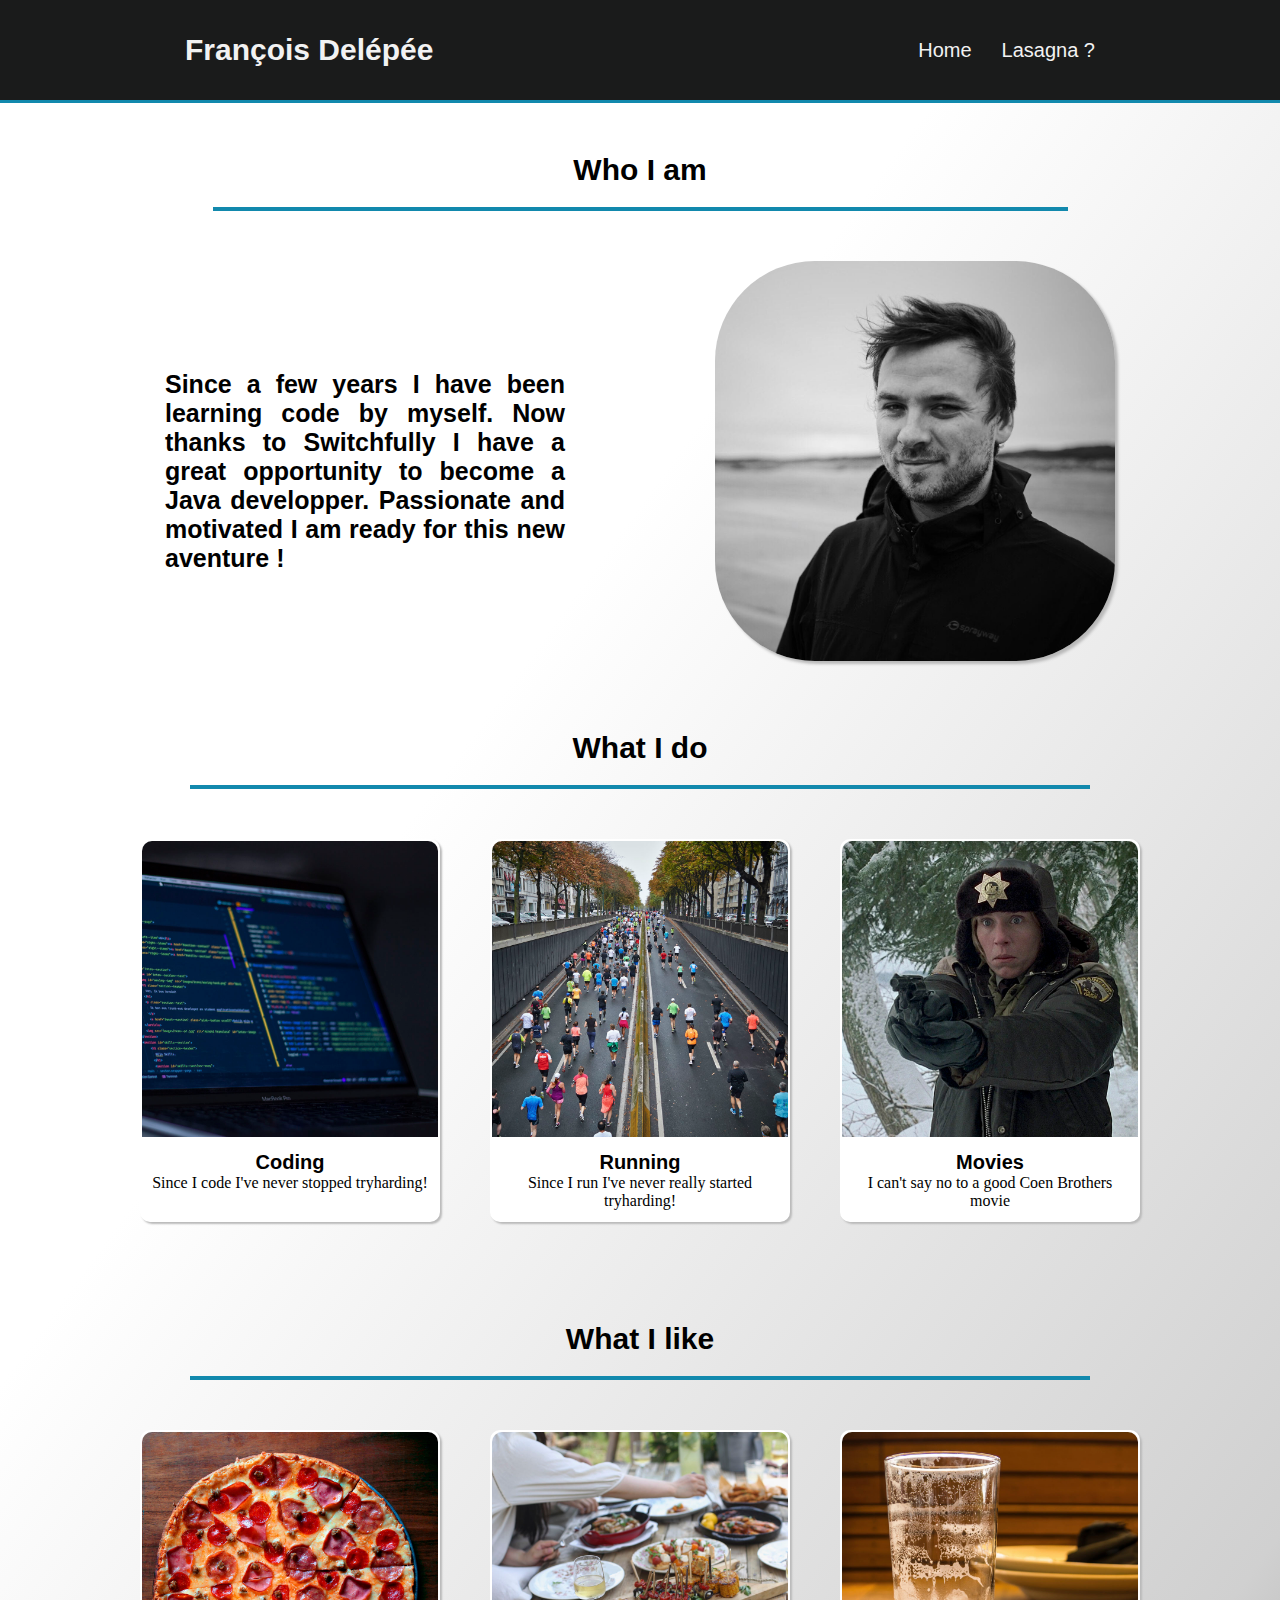
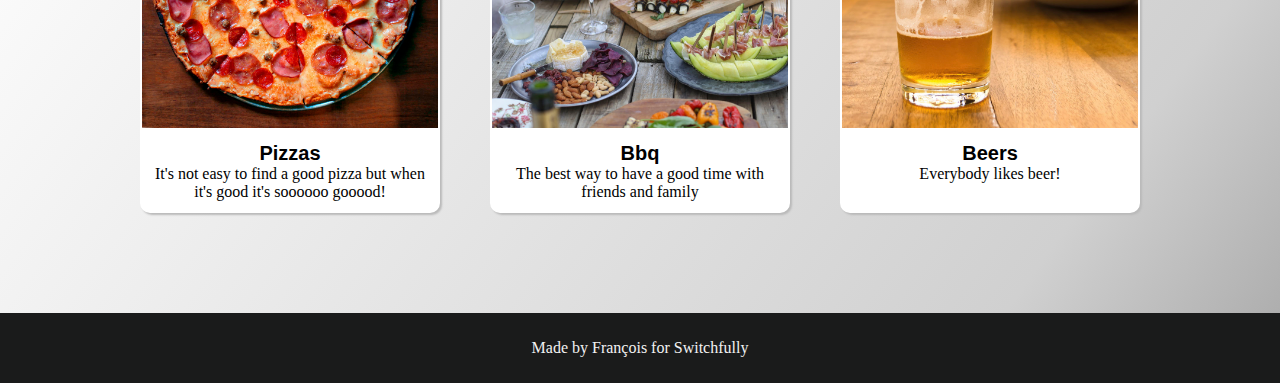
<file: index.html>
<!DOCTYPE html>
<html lang="en" dir="ltr">
  <head>
    <meta charset="utf-8">
    <meta name='viewport'
      content='width=device-width, initial-scale=1.0, maximum-scale=1.0' />
    <title>François Delépée</title>
    <link rel="stylesheet" href="style.css">
  </head>
  <body>


  <header>
    <div class="header-container">
      <h1 class="name">François Delépée</h1>
      <nav>
        <ul class="nav-list">
          <li class="nav-list-items"><a class="nav-list-link" href="index.html">Home</a></li>
          <li class="nav-list-items"><a class="nav-list-link" href="lasagna.html">Lasagna ?</a></li>
        </ul>
      </nav>
    </div>
  </header>

  <section class="who">
      <h2>Who I am</h2>
      <div class="presentation">
        <p class="presentation-txt">Since a few years I have been learning code by myself. Now thanks to Switchfully I have a great opportunity to become a Java developper. Passionate and motivated I am ready for this new aventure !</p>
        <img class="img-me" src="images/moi-square.jpeg" alt="a picture of me">
      </div>
    </section>
    <section>
      <h2>What I do</h2>
      <div class="likes-group">
        <div class="likes">
          <img class="like-img" src="images/code.jpg" alt="a computer">
          <div class="like-txt">
              <h3>Coding</h3>
              <p>Since I code I've never stopped tryharding!</p>
          </div>
        </div>

        <div class="likes">
          <img class="like-img" src="images/running.jpg" alt="poeple running">
          <div class="like-txt">
              <h3>Running</h3>
              <p>Since I run I've never really started tryharding!</p>
          </div>
        </div>

        <div class="likes">
          <img class="like-img" src="images/fargo.jpg" alt="picture of fargo">
          <div class="like-txt">
              <h3>Movies</h3>
              <p>I can't say no to a good Coen Brothers movie</p>
          </div>
        </div>
      </div>
    </section>

    <section>
      <h2>What I like</h2>
      <div class="likes-group">
        <div class="likes">
          <img class="like-img" src="images/pizza.jpg" alt="a pizza">
          <div class="like-txt">
              <h3>Pizzas</h3>
              <p>It's not easy to find a good pizza but when it's good it's soooooo gooood!</p>
          </div>
        </div>

        <div class="likes">
          <img class="like-img" src="images/bbq.jpg" alt="poeple having a bbq">
          <div class="like-txt">
              <h3>Bbq</h3>
              <p>The best way to have a good time with friends and family</p>
          </div>
        </div>

        <div class="likes">
          <img class="like-img" src="images/beer.jpg" alt="a computer">
          <div class="like-txt">
              <h3>Beers</h3>
              <p>Everybody likes beer!</p>
          </div>
        </div>
      </div>
    </section>
    <footer>
      <p>Made by <a href="https://github.com/FrancoisDelepee">François</a> for <a href="https://switchfully.com">Switchfully</a></p>
    </footer>
  </body>
</html>
</file>
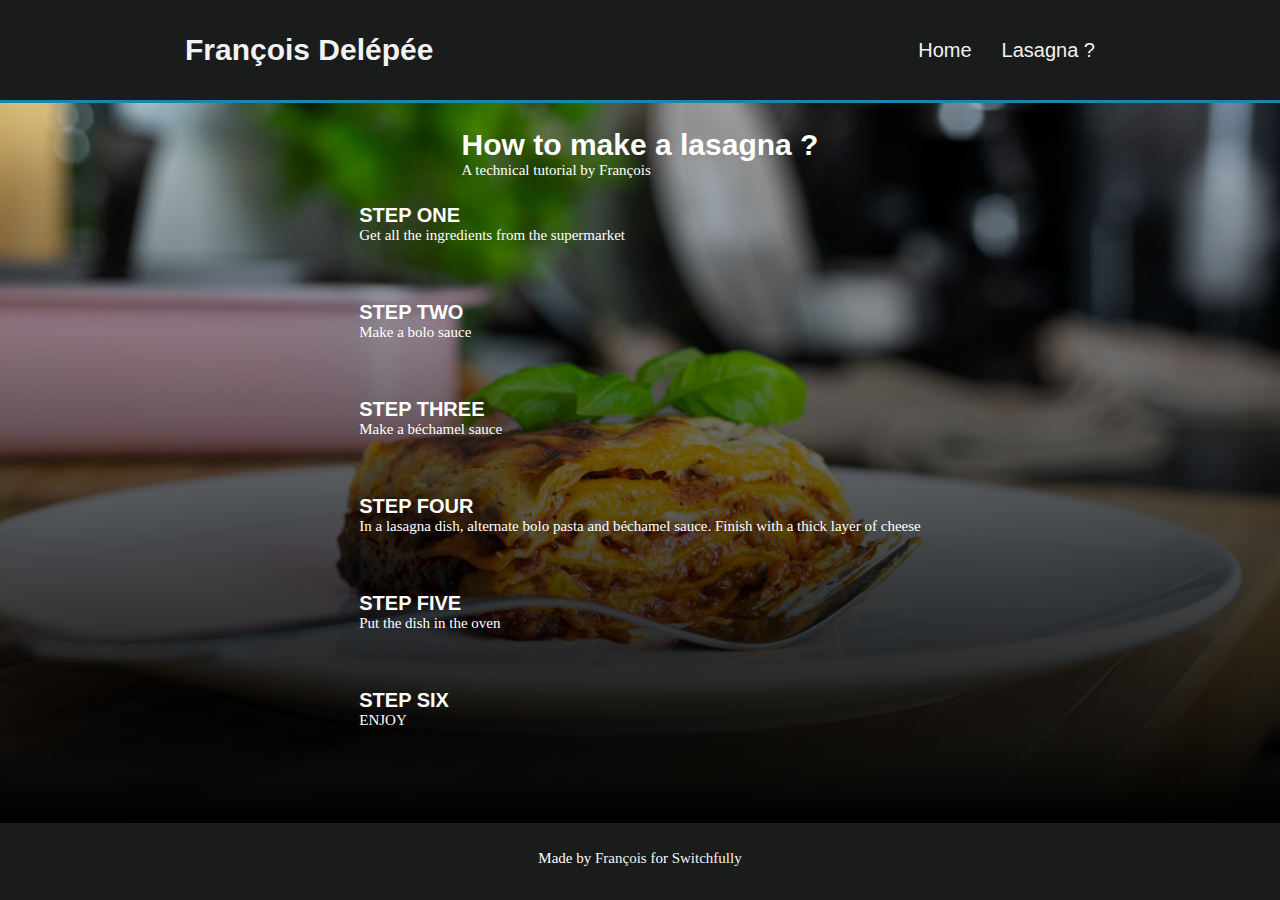
<file: lasagna.html>
<!DOCTYPE html>
<html lang="en" dir="ltr">
  <head>
    <meta charset="utf-8">
    <meta name='viewport'
      content='width=device-width, initial-scale=1.0, maximum-scale=1.0' />
    <title>François Delépée</title>
    <link rel="stylesheet" href="style-tech.css">
  </head>
  <body>
    <header>
      <div class="header-container">
        <h1 class="name">François Delépée</h1>
        <nav>
          <ul class="nav-list">
            <li class="nav-list-items"><a class="nav-list-link" href="index.html">Home</a></li>
            <li class="nav-list-items"><a class="nav-list-link" href="tech-sub.html">Lasagna ?</a></li>
          </ul>
        </nav>
      </div>
    </header>
    <section>
      <div class="img-containeur">
        <div class="title">
          <h1>How to make a lasagna ?</h1>
          <p>A technical tutorial by François</p>
        </div>

        <div class="steps-containeur">
          <div class="step">
            <h2 class="step-title">STEP ONE</h2>
            <p class="explenation">Get all the ingredients from the supermarket</p>
          </div>
          <div class="step">
            <h2 class="step-title">STEP TWO</h2>
            <p class="explenation">Make a bolo sauce</p>
          </div>
          <div class="step">
            <h2 class="step-title">STEP THREE</h2>
            <p class="explenation">Make a béchamel sauce</p>
          </div>
          <div class="step">
            <h2 class="step-title">STEP FOUR</h2>
            <p class="explenation">In a lasagna dish, alternate bolo pasta and béchamel sauce. Finish with a thick layer of cheese</p>
          </div>
          <div class="step">
            <h2 class="step-title">STEP FIVE</h2>
            <p class="explenation">Put the dish in the oven</p>
          </div>
          <div class="step">
            <h2 class="step-title">STEP SIX</h2>
            <p class="explenation">ENJOY</p>
          </div>
        </div>
      </div>
    </section>
    <footer>
      <p>Made by <a href="https://github.com/FrancoisDelepee">François</a> for <a href="https://switchfully.com">Switchfully</a></p>
    </footer>
  </body>
</html>
</file>
<file: style.css>
*{
  margin:0px;
  padding: 0px;
  box-sizing: border-box;
}



body{
  background: rgb(255,255,255);
background: linear-gradient(126deg, rgba(255,255,255,0) 0%, rgba(255,255,255,1) 37%, rgba(208,208,208,1) 88%, rgba(168,168,168,1) 100%, rgba(179,179,179,1) 100%, rgba(125,125,125,1) 100%);
  display: flex;
  flex-direction: column;
  align-items: center;
}

header{
  width: 100%;
  border-bottom: 3px solid #1289ad;
  background-color: #1a1b1b;
  margin-bottom: 50px;
}

.header-container{
  display: flex;
  align-items: center;
  flex-wrap: wrap;
  width: 100%;
  height: 100px;
  padding: 0px 20px;


  color: #f2f2f2;

}


nav{
  color: #f2f2f2;
}

.nav-list{

  display: flex;
  justify-content: space-between;
  flex-wrap: nowrap;
}

.nav-list-items{
  margin-left: 30px;
}


.nav-list-items > a:hover{
  color: #1289ad;
}

.nav-list-items > a{
  font-family: sans-serif;
  font-size: 20px;
}

li{
  list-style: none;
}

a{
  text-decoration: none;
  color: #f2f2f2;
}



h1,
h2
{
  font-family: sans-serif;
  text-align: center;
  font-size: 30px;
}

h3{
  font-family: sans-serif;
  text-align: center;
  font-size: 20px;

}

h2{
  width: 90%;
  margin-bottom: 50px;
  border-bottom: 4px solid #1289ad;
  padding-bottom: 20px;
}

section{
  display: flex;
  flex-direction: column;
  align-items: center;
  margin-bottom: 50px;
}



.presentation{
 display: flex;
 align-items: center;
 flex-direction: column-reverse;
}

.presentation-txt{
  font-size: 25px;
  font-weight: bold;
  font-family: sans-serif;
  text-align: justify;
  justify-content: space-around;
  width: 80%;
}

.img-me{
  width: 90%;
  /*border: 1px solid #1289ad;*/
  border-radius: 100px;
  margin-bottom: 20px;
  box-shadow: 3px 3px 3px #b9b9b9;
}

.likes{
  width: 100%;
  margin-bottom: 50px;
  background-color: #ffffff;
  border: 2px solid #ffffff;
  border-radius: 10px;
  box-shadow: 2px 2px 2px #bababa;
}

.like-txt{
  display: flex;
  flex-direction: column;
  align-items: center;
  padding: 10px;
}

.like-img{
  width: 100%;
  border-top-left-radius: 10px;
  border-top-right-radius: 10px;
}

footer{
  width: 100%;
  height: 70px;
  background-color: #1a1b1b;
  color: #f2f2f2;
  display: flex;
  justify-content: center;
  align-items: center;
}

footer > p > a:hover{
  color: #1289ad;
}

@media only screen and (min-width: 401px) and (max-width: 950px) {
  .header-container{
    justify-content: space-between;
  }

  .presentation{
   display: flex;
   flex-direction: row;
   justify-content: space-between;
   padding-left: 20px;
   padding-right: 20px;
  }

  .img-me{
    width: 50%;
    /* border: 4px solid #2e2e2e; */
    border-radius: 100px;
    margin-bottom: 20px;
    margin-left: 20px;
  }

  .likes-group{
    display: flex;
    flex-direction: column;
    align-items: center;
  }

  .likes{
    width: 80%;
  }

}



@media only screen and (min-width: 951px){
header{
  display: flex;
  justify-content: center;
}


.header-container{
    justify-content: space-between;
    width: 950px;
  }


.who{
  width:950px;
}

.presentation{
 width: 950px;
 display: flex;
 flex-direction: row;
 justify-content: space-between;
}

.presentation-txt{
  width: 400px;
}

.img-me{
  width: 400px;
  border-radius: 100px;
  margin-bottom: 20px;
  margin-left: 20px;
}

.likes-group{
  display: flex;
  justify-content: space-between;
  align-items: stretch;
  max-width: 1000px;
}

.likes{
  width: 30%;

}

.like-txt{

  text-align: center;
}

.like-img{


}

}
</file>
<file: style-tech.css>
*{
  margin:0px;
  padding: 0px;
  box-sizing: border-box;
}

body{
  background-color: #e7e7e7;
  display: flex;
  flex-direction: column;
  align-items: center;
  background-color: #1a1b1b;
}

header{
  width: 100%;
  border-bottom: 3px solid #1289ad;
  background-color: #1a1b1b;
}

.header-container{
  display: flex;
  align-items: center;
  flex-wrap: wrap;
  width: 100%;
  height: 100px;
  padding: 0px 20px;
  color: #f2f2f2;
}

.name{
  font-family: sans-serif;
  font-size: 30px;
}

nav{
  color: #f2f2f2;
}

.nav-list{
  display: flex;
  justify-content: space-between;
  flex-wrap: nowrap;
}

.nav-list-items{
  margin-left: 30px;
}

.nav-list-items > a:hover{
  color: #909090;

}

.nav-list-items > a{
  font-family: sans-serif;
  font-size: 20px;
}


li{
  list-style: none;
}

a{
  text-decoration: none;
  color: #f2f2f2;


}


section{
  width: 100%;
  background: url("images/lasagna.jpg") no-repeat center;
  background-size: cover;
}

.img-containeur{
  width: 100%;
  height: 80vh;
  display: flex;
  flex-direction: column;
  align-items: center;
  background: rgb(0,0,0);
background: linear-gradient(180deg, rgba(0,0,0,0) 0%, rgba(0,0,0,0.5187208672531513) 42%, rgba(0,0,0,1) 100%);


}
.steps-containeur{
  height: 75%;
  display: flex;
  flex-direction: column;
  justify-content: space-between;
}

.title{
  padding-top: 25px;
  margin-bottom: 25px;
}

.title > h1{
  font-size: 30px;
  color: white;
  font-weight: bold;
  font-family: sans-serif;
}

.step{
  margin-bottom: 15px;

}


h2
{
  color: white;
  font-weight: bold;
  font-family: sans-serif;
  font-size: 20px;
}

p{
  color: white;
  font-size: 15px;
}

footer{
  width: 100%;
  height: 70px;
  background-color: #1a1b1b;
  color: #f2f2f2;
  display: flex;
  justify-content: center;
  align-items: center;
}

@media only screen and (min-width: 401px) {
  header{
    display: flex;
    justify-content: center;
  }


  .header-container{
      justify-content: space-between;
      width: 950px;
    }
</file>
